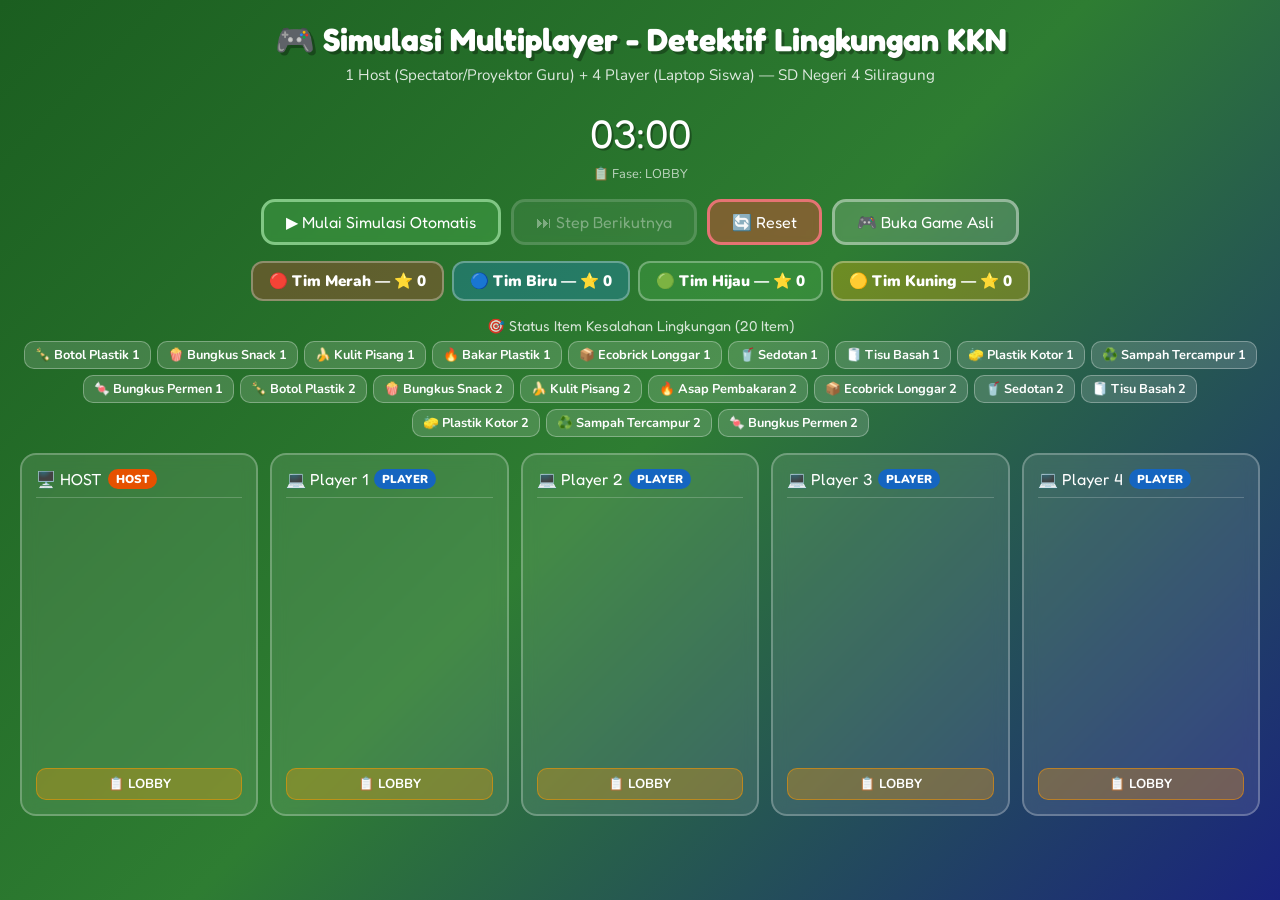
<file: simulasi.html>
<!DOCTYPE html>
<html lang="id">
<head>
  <meta charset="UTF-8">
  <meta name="viewport" content="width=device-width, initial-scale=1.0">
  <title>🎮 Simulasi Multiplayer - Detektif Lingkungan</title>
  <link href="https://fonts.googleapis.com/css2?family=Fredoka+One&family=Nunito:wght@400;700;900&display=swap" rel="stylesheet">
  <style>
    * { box-sizing: border-box; margin: 0; padding: 0; }

    body {
      font-family: 'Nunito', sans-serif;
      background: linear-gradient(135deg, #1B5E20 0%, #2E7D32 50%, #1A237E 100%);
      min-height: 100vh;
      color: #fff;
      padding: 20px;
    }

    h1 {
      font-family: 'Fredoka One', sans-serif;
      font-size: 2rem;
      text-align: center;
      margin-bottom: 6px;
      text-shadow: 3px 3px 0 rgba(0,0,0,0.3);
    }

    .subtitle {
      text-align: center;
      opacity: 0.85;
      margin-bottom: 24px;
      font-size: 0.95rem;
    }

    .sim-grid {
      display: grid;
      grid-template-columns: repeat(5, 1fr);
      gap: 12px;
      max-width: 1400px;
      margin: 0 auto 20px;
    }

    .sim-panel {
      background: rgba(255,255,255,0.1);
      border: 2px solid rgba(255,255,255,0.25);
      border-radius: 16px;
      padding: 14px;
      backdrop-filter: blur(8px);
      min-height: 360px;
      position: relative;
      transition: all 0.3s ease;
    }

    .sim-panel.active {
      background: rgba(255,255,255,0.2);
      border-color: rgba(255,255,255,0.6);
      box-shadow: 0 0 20px rgba(255,215,0,0.3);
    }

    .panel-header {
      font-family: 'Fredoka One', sans-serif;
      font-size: 1rem;
      margin-bottom: 10px;
      padding-bottom: 8px;
      border-bottom: 1px solid rgba(255,255,255,0.2);
      display: flex;
      align-items: center;
      gap: 6px;
    }

    .role-badge {
      font-size: 0.72rem;
      padding: 2px 8px;
      border-radius: 20px;
      font-family: 'Nunito', sans-serif;
      font-weight: 900;
    }

    .role-host { background: #E65100; color: #fff; }
    .role-player { background: #1565C0; color: #fff; }

    .log-area {
      font-size: 0.78rem;
      line-height: 1.7;
      height: 250px;
      overflow-y: auto;
      padding: 6px;
    }

    .log-entry {
      display: flex;
      gap: 6px;
      padding: 2px 4px;
      border-radius: 4px;
      animation: fadeIn 0.3s ease;
    }

    @keyframes fadeIn {
      from { opacity: 0; transform: translateY(-4px); }
      to { opacity: 1; transform: translateY(0); }
    }

    .log-entry.info { background: rgba(255,255,255,0.08); }
    .log-entry.success { background: rgba(76,175,80,0.2); color: #A5D6A7; }
    .log-entry.warning { background: rgba(255,193,7,0.2); color: #FFE082; }
    .log-entry.error { background: rgba(244,67,54,0.2); color: #FFCDD2; }
    .log-entry.action { background: rgba(33,150,243,0.2); color: #BBDEFB; }

    .log-time { opacity: 0.6; white-space: nowrap; font-size: 0.72rem; }

    .status-bar {
      margin-top: 10px;
      padding: 6px 10px;
      border-radius: 10px;
      font-size: 0.82rem;
      font-weight: 700;
      text-align: center;
    }

    .status-lobby { background: rgba(255,152,0,0.3); border: 1px solid rgba(255,152,0,0.5); }
    .status-waiting { background: rgba(33,150,243,0.3); border: 1px solid rgba(33,150,243,0.5); }
    .status-playing { background: rgba(76,175,80,0.3); border: 1px solid rgba(76,175,80,0.5); }
    .status-paused { background: rgba(156,39,176,0.3); border: 1px solid rgba(156,39,176,0.5); }
    .status-finished { background: rgba(255,215,0,0.3); border: 1px solid rgba(255,215,0,0.6); }

    .ctrl-row {
      display: flex;
      gap: 10px;
      justify-content: center;
      flex-wrap: wrap;
      max-width: 1400px;
      margin: 0 auto 16px;
    }

    button.ctrl-btn {
      font-family: 'Fredoka One', sans-serif;
      font-size: 1rem;
      padding: 10px 22px;
      border: 3px solid rgba(255,255,255,0.4);
      border-radius: 14px;
      background: rgba(255,255,255,0.15);
      color: #fff;
      cursor: pointer;
      transition: all 0.2s ease;
      backdrop-filter: blur(4px);
    }

    button.ctrl-btn:hover {
      background: rgba(255,255,255,0.3);
      transform: translateY(-2px);
      box-shadow: 0 4px 12px rgba(0,0,0,0.2);
    }

    button.ctrl-btn:disabled {
      opacity: 0.4;
      cursor: not-allowed;
      transform: none;
    }

    button.ctrl-btn.primary { background: rgba(76,175,80,0.4); border-color: #81C784; }
    button.ctrl-btn.danger { background: rgba(244,67,54,0.4); border-color: #E57373; }

    .score-board {
      display: flex;
      gap: 8px;
      flex-wrap: wrap;
      max-width: 1400px;
      margin: 0 auto 16px;
      justify-content: center;
    }

    .score-card {
      padding: 8px 16px;
      border-radius: 12px;
      font-weight: 900;
      font-size: 0.95rem;
      border: 2px solid rgba(255,255,255,0.3);
      min-width: 120px;
      text-align: center;
      transition: all 0.3s ease;
    }

    .item-grid {
      display: flex;
      flex-wrap: wrap;
      gap: 6px;
      max-width: 1400px;
      margin: 0 auto 16px;
      justify-content: center;
    }

    .item-chip {
      padding: 4px 10px;
      border-radius: 10px;
      font-size: 0.8rem;
      font-weight: 700;
      border: 1.5px solid rgba(255,255,255,0.3);
      transition: all 0.3s ease;
    }

    .item-chip.unclaimed { background: rgba(255,255,255,0.15); }
    .item-chip.claimed { border-width: 2px; font-weight: 900; }

    .timer-display {
      font-family: 'Fredoka One', sans-serif;
      font-size: 2.5rem;
      text-align: center;
      margin: 8px 0;
      text-shadow: 2px 2px 0 rgba(0,0,0,0.3);
    }

    .phase-label {
      text-align: center;
      font-size: 0.8rem;
      opacity: 0.7;
      margin-bottom: 16px;
    }

    .section-title {
      font-family: 'Fredoka One', sans-serif;
      font-size: 0.9rem;
      opacity: 0.8;
      text-align: center;
      margin-bottom: 6px;
    }
  </style>
</head>
<body>

<h1>🎮 Simulasi Multiplayer - Detektif Lingkungan KKN</h1>
<p class="subtitle">1 Host (Spectator/Proyektor Guru) + 4 Player (Laptop Siswa) — SD Negeri 4 Siliragung</p>

<div class="timer-display" id="timer-disp">03:00</div>
<div class="phase-label" id="phase-disp">📋 Fase: LOBBY</div>

<div class="ctrl-row">
  <button class="ctrl-btn primary" id="btn-sim-start" onclick="runSimulation()">▶ Mulai Simulasi Otomatis</button>
  <button class="ctrl-btn" id="btn-step" onclick="nextStep()" disabled>⏭ Step Berikutnya</button>
  <button class="ctrl-btn danger" onclick="resetSim()">🔄 Reset</button>
  <button class="ctrl-btn" onclick="window.open('http://localhost:8080','_blank')">🎮 Buka Game Asli</button>
</div>

<div class="score-board" id="score-board">
  <div class="score-card" style="background:rgba(229,57,53,0.3);">🔴 Tim Merah — ⭐ 0</div>
  <div class="score-card" style="background:rgba(30,136,229,0.3);">🔵 Tim Biru — ⭐ 0</div>
  <div class="score-card" style="background:rgba(76,175,80,0.3);">🟢 Tim Hijau — ⭐ 0</div>
  <div class="score-card" style="background:rgba(255,179,0,0.3);">🟡 Tim Kuning — ⭐ 0</div>
</div>

<div class="section-title">🎯 Status Item Kesalahan Lingkungan (20 Item)</div>
<div class="item-grid" id="item-grid"></div>

<div class="sim-grid" id="sim-grid"></div>

<script>
const TEAMS = [
  { id: 'red', name: 'Tim Merah', badge: '🔴', color: '#E53935', bg: 'rgba(229,57,53,0.3)' },
  { id: 'blue', name: 'Tim Biru', badge: '🔵', color: '#1E88E5', bg: 'rgba(30,136,229,0.3)' },
  { id: 'green', name: 'Tim Hijau', badge: '🟢', color: '#43A047', bg: 'rgba(76,175,80,0.3)' },
  { id: 'yellow', name: 'Tim Kuning', badge: '🟡', color: '#FFB300', bg: 'rgba(255,179,0,0.3)' }
];

const ITEMS = [
  { id: 1, name: 'Botol Plastik 1', icon: '🍾' },
  { id: 2, name: 'Bungkus Snack 1', icon: '🍿' },
  { id: 3, name: 'Kulit Pisang 1', icon: '🍌' },
  { id: 4, name: 'Bakar Plastik 1', icon: '🔥' },
  { id: 5, name: 'Ecobrick Longgar 1', icon: '📦' },
  { id: 6, name: 'Sedotan 1', icon: '🥤' },
  { id: 7, name: 'Tisu Basah 1', icon: '🧻' },
  { id: 8, name: 'Plastik Kotor 1', icon: '🧽' },
  { id: 9, name: 'Sampah Tercampur 1', icon: '♻️' },
  { id: 10, name: 'Bungkus Permen 1', icon: '🍬' },
  { id: 11, name: 'Botol Plastik 2', icon: '🍾' },
  { id: 12, name: 'Bungkus Snack 2', icon: '🍿' },
  { id: 13, name: 'Kulit Pisang 2', icon: '🍌' },
  { id: 14, name: 'Asap Pembakaran 2', icon: '🔥' },
  { id: 15, name: 'Ecobrick Longgar 2', icon: '📦' },
  { id: 16, name: 'Sedotan 2', icon: '🥤' },
  { id: 17, name: 'Tisu Basah 2', icon: '🧻' },
  { id: 18, name: 'Plastik Kotor 2', icon: '🧽' },
  { id: 19, name: 'Sampah Tercampur 2', icon: '♻️' },
  { id: 20, name: 'Bungkus Permen 2', icon: '🍬' }
];

const PANELS = [
  { id: 'host', label: '🖥️ HOST', role: 'HOST', teamName: 'Spectator Guru', roleClass: 'role-host' },
  { id: 'p1', label: '💻 Player 1', role: 'PLAYER', teamName: 'Tim Merah', teamId: 'red', roleClass: 'role-player' },
  { id: 'p2', label: '💻 Player 2', role: 'PLAYER', teamName: 'Tim Biru', teamId: 'blue', roleClass: 'role-player' },
  { id: 'p3', label: '💻 Player 3', role: 'PLAYER', teamName: 'Tim Hijau', teamId: 'green', roleClass: 'role-player' },
  { id: 'p4', label: '💻 Player 4', role: 'PLAYER', teamName: 'Tim Kuning', teamId: 'yellow', roleClass: 'role-player' }
];

let state = {
  phase: 'LOBBY',
  roomCode: '',
  timeLeft: 180,
  itemOwnership: {},
  scores: { red: 0, blue: 0, green: 0, yellow: 0 },
  connected: { red: false, blue: false, green: false, yellow: false },
  timerInterval: null,
  simRunning: false,
  simQueue: [],
  simIdx: 0
};

function initPanels() {
  const grid = document.getElementById('sim-grid');
  grid.innerHTML = '';
  PANELS.forEach(p => {
    grid.innerHTML += `
      <div class="sim-panel" id="panel-${p.id}">
        <div class="panel-header">
          ${p.label}
          <span class="role-badge ${p.roleClass}">${p.role}</span>
        </div>
        <div class="log-area" id="log-${p.id}"></div>
        <div class="status-bar status-lobby" id="status-${p.id}">📋 LOBBY</div>
      </div>
    `;
  });
  initItems();
}

function initItems() {
  const grid = document.getElementById('item-grid');
  grid.innerHTML = '';
  ITEMS.forEach(item => {
    grid.innerHTML += `<div class="item-chip unclaimed" id="item-${item.id}">${item.icon} ${item.name}</div>`;
  });
}

function log(panelId, msg, type = 'info') {
  const area = document.getElementById(`log-${panelId}`);
  if (!area) return;
  const time = new Date().toLocaleTimeString('id-ID', { hour: '2-digit', minute: '2-digit', second: '2-digit' });
  const el = document.createElement('div');
  el.className = `log-entry ${type}`;
  el.innerHTML = `<span class="log-time">${time}</span><span>${msg}</span>`;
  area.appendChild(el);
  area.scrollTop = area.scrollHeight;
}

function setStatus(panelId, text, cls) {
  const el = document.getElementById(`status-${panelId}`);
  if (!el) return;
  el.textContent = text;
  el.className = `status-bar ${cls}`;
}

function highlight(panelId) {
  document.querySelectorAll('.sim-panel').forEach(p => p.classList.remove('active'));
  const el = document.getElementById(`panel-${panelId}`);
  if (el) el.classList.add('active');
}

function updateScoreBoard() {
  const board = document.getElementById('score-board');
  board.innerHTML = TEAMS.map(t => 
    `<div class="score-card" style="background:${t.bg}; ${state.connected[t.id] ? 'border-color: rgba(255,255,255,0.6);' : ''}">${t.badge} ${t.name} — ⭐ ${state.scores[t.id]}</div>`
  ).join('');
}

function claimItem(itemId, teamId) {
  if (state.itemOwnership[itemId]) return false;
  state.itemOwnership[itemId] = teamId;
  state.scores[teamId]++;
  const team = TEAMS.find(t => t.id === teamId);
  const chip = document.getElementById(`item-${itemId}`);
  if (chip && team) {
    chip.className = 'item-chip claimed';
    chip.style.background = team.bg;
    chip.style.borderColor = team.color;
  }
  updateScoreBoard();
  return true;
}

function updateTimer() {
  const m = Math.floor(state.timeLeft / 60);
  const s = state.timeLeft % 60;
  document.getElementById('timer-disp').textContent = 
    `${String(m).padStart(2,'0')}:${String(s).padStart(2,'0')}`;
}

function updatePhase() {
  document.getElementById('phase-disp').textContent = `📋 Fase: ${state.phase}`;
}

// ── Simulation Script ──────────────────────────────────────────────────────
function buildSimQueue() {
  const code = 'SILIR-' + Math.random().toString(36).substr(2,4).toUpperCase();
  state.roomCode = code;

  const q = [
    // STEP 1: HOST membuat ruangan
    { delay: 500, fn: () => {
      highlight('host');
      log('host', '🖥️ Memilih peran: HOST (Proyektor Guru)', 'action');
      log('host', `📦 Membuat Ruangan dengan 4 Tim...`, 'info');
    }},
    { delay: 800, fn: () => {
      log('host', `✅ Ruangan terbuat! Kode: <strong>${code}</strong>`, 'success');
      log('host', '🔒 Tombol "Mulai" DIKUNCI — menunggu siswa bergabung', 'warning');
      setStatus('host', `📋 LOBBY · ${code}`, 'status-lobby');
    }},

    // STEP 2: Player 1 (Tim Merah) join
    { delay: 1200, fn: () => {
      highlight('p1');
      log('p1', '🎮 Memilih peran: PLAYER (Laptop Siswa)', 'action');
      log('p1', `🔑 Memasukkan kode: ${code}`, 'info');
      log('p1', '🔴 Memilih Tim Merah', 'action');
    }},
    { delay: 600, fn: () => {
      state.connected.red = true;
      log('p1', '📡 Mengirim sinyal PLAYER_JOINED ke Host...', 'info');
      log('p1', '⏳ Menunggu Host memulai pertandingan...', 'warning');
      setStatus('p1', '⏳ LOBBY · Terhubung', 'status-waiting');
      // Host receives it
      log('host', '📨 Sinyal diterima: 🔴 Tim Merah telah bergabung!', 'success');
      log('host', '🟢 Status Tim Merah → TERHUBUNG', 'success');
      updateScoreBoard();
    }},

    // STEP 3: Player 2 (Tim Biru) join
    { delay: 1000, fn: () => {
      highlight('p2');
      log('p2', '🎮 Memilih peran: PLAYER (Laptop Siswa)', 'action');
      log('p2', `🔑 Memasukkan kode: ${code}`, 'info');
      log('p2', '🔵 Memilih Tim Biru', 'action');
    }},
    { delay: 600, fn: () => {
      state.connected.blue = true;
      log('p2', '📡 Mengirim sinyal PLAYER_JOINED ke Host...', 'info');
      log('p2', '⏳ Menunggu Host memulai pertandingan...', 'warning');
      setStatus('p2', '⏳ LOBBY · Terhubung', 'status-waiting');
      log('host', '📨 Sinyal diterima: 🔵 Tim Biru telah bergabung!', 'success');
      log('host', '🟢 Status Tim Biru → TERHUBUNG', 'success');
      updateScoreBoard();
    }},

    // STEP 4: Player 3 (Tim Hijau)
    { delay: 1000, fn: () => {
      highlight('p3');
      log('p3', '🎮 Memilih peran: PLAYER (Laptop Siswa)', 'action');
      log('p3', `🔑 Memasukkan kode: ${code}`, 'info');
      log('p3', '🟢 Memilih Tim Hijau', 'action');
    }},
    { delay: 600, fn: () => {
      state.connected.green = true;
      log('p3', '📡 Mengirim sinyal PLAYER_JOINED ke Host...', 'info');
      log('p3', '⏳ Menunggu Host memulai pertandingan...', 'warning');
      setStatus('p3', '⏳ LOBBY · Terhubung', 'status-waiting');
      log('host', '📨 Sinyal diterima: 🟢 Tim Hijau telah bergabung!', 'success');
      log('host', '🟢 Status Tim Hijau → TERHUBUNG', 'success');
      updateScoreBoard();
    }},

    // STEP 5: Player 4 (Tim Kuning)
    { delay: 1000, fn: () => {
      highlight('p4');
      log('p4', '🎮 Memilih peran: PLAYER (Laptop Siswa)', 'action');
      log('p4', `🔑 Memasukkan kode: ${code}`, 'info');
      log('p4', '🟡 Memilih Tim Kuning', 'action');
    }},
    { delay: 600, fn: () => {
      state.connected.yellow = true;
      log('p4', '📡 Mengirim sinyal PLAYER_JOINED ke Host...', 'info');
      log('p4', '⏳ Menunggu Host memulai pertandingan...', 'warning');
      setStatus('p4', '⏳ LOBBY · Terhubung', 'status-waiting');
      log('host', '📨 Sinyal diterima: 🟡 Tim Kuning telah bergabung!', 'success');
      log('host', '🟢 Status Tim Kuning → TERHUBUNG', 'success');
      log('host', '✅ SEMUA 4 TIM TERHUBUNG!', 'success');
      log('host', '🔓 Tombol "Mulai Pertandingan" → AKTIF (hijau menyala)!', 'success');
      updateScoreBoard();
    }},

    // STEP 6: HOST mulai game
    { delay: 1500, fn: () => {
      highlight('host');
      log('host', '▶ Guru menekan "🚀 Mulai Pertandingan Real-Time"', 'action');
      log('host', '📡 Broadcast START_GAME ke semua 4 laptop siswa...', 'info');
    }},
    { delay: 500, fn: () => {
      state.phase = 'PLAYING';
      updatePhase();
      log('host', '🖥️ Host masuk MODE SPECTATOR — klik dikunci!', 'warning');
      log('host', '🎬 Tampilan Proyektor: papan skor, timer, klaim real-time', 'success');
      setStatus('host', '👁️ SPECTATOR · Game Berjalan', 'status-playing');
      // Timer
      state.timerInterval = setInterval(() => {
        if (state.phase !== 'PLAYING') return;
        state.timeLeft = Math.max(0, state.timeLeft - 1);
        updateTimer();
      }, 1000);
    }},

    // All players enter game
    { delay: 400, fn: () => {
      ['p1','p2','p3','p4'].forEach((pid, i) => {
        const team = TEAMS[i];
        log(pid, '📨 Menerima START_GAME dari Host!', 'success');
        log(pid, `▶ Masuk ke Game! Tim: ${team.badge} ${team.name}`, 'success');
        setStatus(pid, `🎮 PLAYING · ${team.badge} ${team.name}`, 'status-playing');
      });
    }},

    // GAMEPLAY: Tim Merah klaim item 1
    { delay: 2000, fn: () => {
      highlight('p1');
      log('p1', '🔍 Memeriksa area sekolah...', 'info');
      log('p1', '🎯 KLIK! Menemukan "🐟 Sampah di Sungai"!', 'action');
      log('p1', '📡 Broadcast CLAIM_ITEM #1 ke semua laptop...', 'info');
    }},
    { delay: 500, fn: () => {
      claimItem(1, 'red');
      state.phase = 'PAUSED';
      updatePhase();
      log('p1', '✅ KLAIM BERHASIL! +1 ⭐ untuk Tim Merah!', 'success');
      log('p1', '📚 Popup edukasi tampil di layar Tim Merah', 'info');
      setStatus('p1', '⏸ PAUSED · Popup Edukasi', 'status-paused');
      // Host shows popup too
      log('host', '📨 Menerima CLAIM_ITEM: 🔴 Tim Merah → Item 1', 'success');
      log('host', '📊 Papan Skor update: Tim Merah ⭐ 1', 'success');
      log('host', '📚 Popup edukasi tampil di layar Proyektor!', 'info');
      setStatus('host', '⏸ PAUSED · Edukasi ditampilkan', 'status-paused');
      // Other players: silent lock
      ['p2','p3','p4'].forEach(pid => {
        log(pid, '📨 Menerima: Item 1 diklaim 🔴 Tim Merah!', 'warning');
        log(pid, '🔒 Item 1 DIKUNCI — tidak bisa diklik lagi', 'warning');
        log(pid, '📊 Skor update tanpa popup (silent)', 'info');
      });
    }},

    // Auto-resume after 4 seconds
    { delay: 4000, fn: () => {
      state.phase = 'PLAYING';
      updatePhase();
      log('p1', '⏱ Auto-resume (4 detik) → Lanjut rebutan!', 'info');
      setStatus('p1', '🎮 PLAYING · Tim Merah', 'status-playing');
      log('host', '▶ Game lanjut — semua tim bisa klik item berikutnya', 'info');
      setStatus('host', '👁️ SPECTATOR · Game Berjalan', 'status-playing');
    }},

    // Tim Biru klaim item 3
    { delay: 1500, fn: () => {
      highlight('p2');
      log('p2', '🔍 Mencari kesalahan di area sekolah...', 'info');
      log('p2', '🎯 KLIK! Menemukan "🏭 Asap Pabrik"!', 'action');
      log('p2', '📡 Broadcast CLAIM_ITEM #3 ke semua laptop...', 'info');
    }},
    { delay: 500, fn: () => {
      claimItem(3, 'blue');
      state.phase = 'PAUSED';
      updatePhase();
      log('p2', '✅ KLAIM BERHASIL! +1 ⭐ untuk Tim Biru!', 'success');
      setStatus('p2', '⏸ PAUSED · Popup Edukasi', 'status-paused');
      log('host', '📨 Menerima CLAIM_ITEM: 🔵 Tim Biru → Item 3', 'success');
      log('host', '📊 Papan Skor update: Tim Biru ⭐ 1', 'success');
      ['p1','p3','p4'].forEach(pid => {
        log(pid, '📨 Item 3 diklaim 🔵 Tim Biru — dikunci!', 'warning');
      });
    }},

    { delay: 4000, fn: () => {
      state.phase = 'PLAYING';
      updatePhase();
      setStatus('p2', '🎮 PLAYING · Tim Biru', 'status-playing');
      setStatus('host', '👁️ SPECTATOR · Game Berjalan', 'status-playing');
    }},

    // Tim Hijau klaim item 5
    { delay: 1200, fn: () => {
      highlight('p3');
      log('p3', '🎯 KLIK! Menemukan "🔥 Sampah Terbakar"!', 'action');
      log('p3', '📡 Broadcast CLAIM_ITEM #5...', 'info');
    }},
    { delay: 500, fn: () => {
      claimItem(5, 'green');
      state.phase = 'PAUSED';
      updatePhase();
      log('p3', '✅ KLAIM! +1 ⭐ Tim Hijau!', 'success');
      setStatus('p3', '⏸ PAUSED · Popup Edukasi', 'status-paused');
      log('host', '📊 Tim Hijau ⭐ 1 — 3 item terklaim dari 10', 'success');
      ['p1','p2','p4'].forEach(pid => log(pid, '📨 Item 5 → 🟢 Tim Hijau. Dikunci!', 'warning'));
    }},

    { delay: 4000, fn: () => {
      state.phase = 'PLAYING';
      updatePhase();
      setStatus('p3', '🎮 PLAYING · Tim Hijau', 'status-playing');
      setStatus('host', '👁️ SPECTATOR · Game Berjalan', 'status-playing');
    }},

    // Tim Kuning klaim item 2
    { delay: 1000, fn: () => {
      highlight('p4');
      log('p4', '🎯 KLIK! Menemukan "🍶 Botol Plastik"!', 'action');
    }},
    { delay: 500, fn: () => {
      claimItem(2, 'yellow');
      state.phase = 'PAUSED';
      updatePhase();
      log('p4', '✅ KLAIM! +1 ⭐ Tim Kuning!', 'success');
      setStatus('p4', '⏸ PAUSED · Popup Edukasi', 'status-paused');
      log('host', '📊 Semua tim kini punya 1 poin! Game seru!', 'success');
      ['p1','p2','p3'].forEach(pid => log(pid, '📨 Item 2 → 🟡 Tim Kuning. Dikunci!', 'warning'));
    }},

    { delay: 4000, fn: () => {
      state.phase = 'PLAYING';
      updatePhase();
      setStatus('p4', '🎮 PLAYING · Tim Kuning', 'status-playing');
    }},

    // Race condition: 2 player coba klaim item 4 bersamaan
    { delay: 1200, fn: () => {
      highlight('p1');
      log('p1', '⚡ KLIK! Coba klaim "📋 Mading Rusak" (Item 4)!', 'action');
      log('p2', '⚡ KLIK! Coba klaim "📋 Mading Rusak" (Item 4) juga!', 'action');
      log('host', '⚡ Race condition! 2 tim klaim item 4 bersamaan!', 'warning');
    }},
    { delay: 400, fn: () => {
      // First claim wins
      claimItem(4, 'red');
      log('p1', '✅ MENANG RACE! Tim Merah klaim Item 4 duluan!', 'success');
      log('p2', '❌ Terlambat! Item 4 sudah diklaim Tim Merah', 'error');
      log('p2', '🔒 Guard double-claim aktif — tidak terjadi skor ganda', 'warning');
      log('host', '✅ Anti double-claim bekerja. Tim Merah +1', 'success');
      state.phase = 'PAUSED';
      updatePhase();
      ['p3','p4'].forEach(pid => log(pid, '🔒 Item 4 → 🔴 Tim Merah (race won)', 'warning'));
    }},

    { delay: 4000, fn: () => {
      state.phase = 'PLAYING';
      updatePhase();
      setStatus('p1', '🎮 PLAYING · Tim Merah ⭐2', 'status-playing');
      setStatus('p2', '🎮 PLAYING · Tim Biru ⭐1', 'status-playing');
    }},

    // Lanjutkan sisa item hingga selesai
    { delay: 1500, fn: () => {
      log('host', '📊 Progress: 5/10 item terklaim. Game berlanjut...', 'info');
      // Claim remaining items quickly
      [
        [6, 'green'], [7, 'yellow'], [8, 'blue'], [9, 'red'], [10, 'green']
      ].forEach(([itemId, teamId], i) => {
        setTimeout(() => {
          claimItem(itemId, teamId);
          const team = TEAMS.find(t => t.id === teamId);
          PANELS.forEach(p => {
            if (p.id !== 'host') {
              if (p.teamId === teamId) log(p.id, `✅ Klaim Item ${itemId}! +1 ⭐`, 'success');
              else log(p.id, `📨 Item ${itemId} → ${team.badge} ${team.name}`, 'warning');
            }
          });
          log('host', `📊 ${10-5-i-1} item tersisa`, 'info');
        }, i * 1800);
      });
    }},

    // Victory! — Sort dengan tiebreaker: skor sama → yang duluan klaim menang
    { delay: 11000, fn: () => {
      state.phase = 'FINISHED';
      updatePhase();
      clearInterval(state.timerInterval);

      const firstClaim = state.firstClaimTime || {};
      const sorted = [...TEAMS].sort((a, b) => {
        if (state.scores[b.id] !== state.scores[a.id]) return state.scores[b.id] - state.scores[a.id];
        // Tiebreaker: yang lebih duluan dapat klaim pertama menang
        const tA = firstClaim[a.id] ?? Infinity;
        const tB = firstClaim[b.id] ?? Infinity;
        return tA - tB;
      });
      const winner = sorted[0];

      // Cek apakah ada skor yang seri
      const hasTie = sorted.some((t, i) => i > 0 && state.scores[t.id] === state.scores[sorted[0].id]);

      highlight('host');
      log('host', '🎉 SEMUA 10 ITEM TERKLAIM! GAME SELESAI!', 'success');
      if (hasTie) {
        log('host', `⚡ SKOR SERI TERDETEKSI! Tiebreaker: siapa duluan dapat klaim pertama`, 'warning');
      }
      log('host', `🏆 PEMENANG: ${winner.badge} ${winner.name} dengan ⭐ ${state.scores[winner.id]} poin!`, 'success');
      log('host', '🎓 Sertifikat Panggung Juara tampil di proyektor!', 'success');
      log('host', '📝 KKN BBK 8 UNIVERSITAS AIRLANGGA - DESA SILIRAGUNG', 'info');
      setStatus('host', '🏆 GAME SELESAI! Podium Juara!', 'status-finished');

      PANELS.filter(p => p.role === 'PLAYER').forEach((p, i) => {
        const team = TEAMS[i];
        const rank = sorted.findIndex(t => t.id === team.id) + 1;
        const medal = rank === 1 ? '🥇' : rank === 2 ? '🥈' : rank === 3 ? '🥉' : '4️⃣';
        const isTiedWithWinner = rank > 1 && state.scores[team.id] === state.scores[winner.id];
        log(p.id, '🎉 Semua item ditemukan! Game selesai!', 'success');
        if (isTiedWithWinner) {
          log(p.id, `⚡ Skor seri! Kalah karena klaim pertamamu lebih telat`, 'warning');
        }
        log(p.id, `🏆 Pemenang: ${winner.badge} ${winner.name}!`, 'success');
        log(p.id, `📊 Skormu: ⭐ ${state.scores[team.id]} poin | Peringkat: ${medal} #${rank}`, 'info');
        setStatus(p.id, `🏆 SELESAI · ${medal} #${rank}`, 'status-finished');
      });

      document.getElementById('btn-sim-start').textContent = '🔄 Simulasi Ulang';
      document.getElementById('btn-sim-start').disabled = false;
      document.getElementById('btn-step').disabled = true;
      updateScoreBoard();
    }}
  ];

  return q;
}

let simQueue = [];
let currentDelay = 0;

function runSimulation() {
  resetSim();
  simQueue = buildSimQueue();
  document.getElementById('btn-sim-start').disabled = true;
  document.getElementById('btn-step').disabled = false;
  runNext();
}

function runNext() {
  if (simQueue.length === 0) return;
  const step = simQueue.shift();
  currentDelay = step.delay;
  setTimeout(() => {
    step.fn();
    runNext();
  }, step.delay);
}

function nextStep() {
  // Manual step — not used in auto mode
}

function resetSim() {
  clearInterval(state.timerInterval);
  state = {
    phase: 'LOBBY',
    roomCode: '',
    timeLeft: 180,
    itemOwnership: {},
    scores: { red: 0, blue: 0, green: 0, yellow: 0 },
    connected: { red: false, blue: false, green: false, yellow: false },
    firstClaimTime: {}, // waktu klaim pertama per tim
    timerInterval: null,
    simRunning: false,
    simQueue: [],
    simIdx: 0
  };
  updateTimer();
  updatePhase();
  updateScoreBoard();
  initPanels();
  document.getElementById('btn-sim-start').textContent = '▶ Mulai Simulasi Otomatis';
  document.getElementById('btn-sim-start').disabled = false;
  document.getElementById('btn-step').disabled = true;
  simQueue = [];
}

// Init
initPanels();
updateScoreBoard();
</script>
</body>
</html>
</file>
